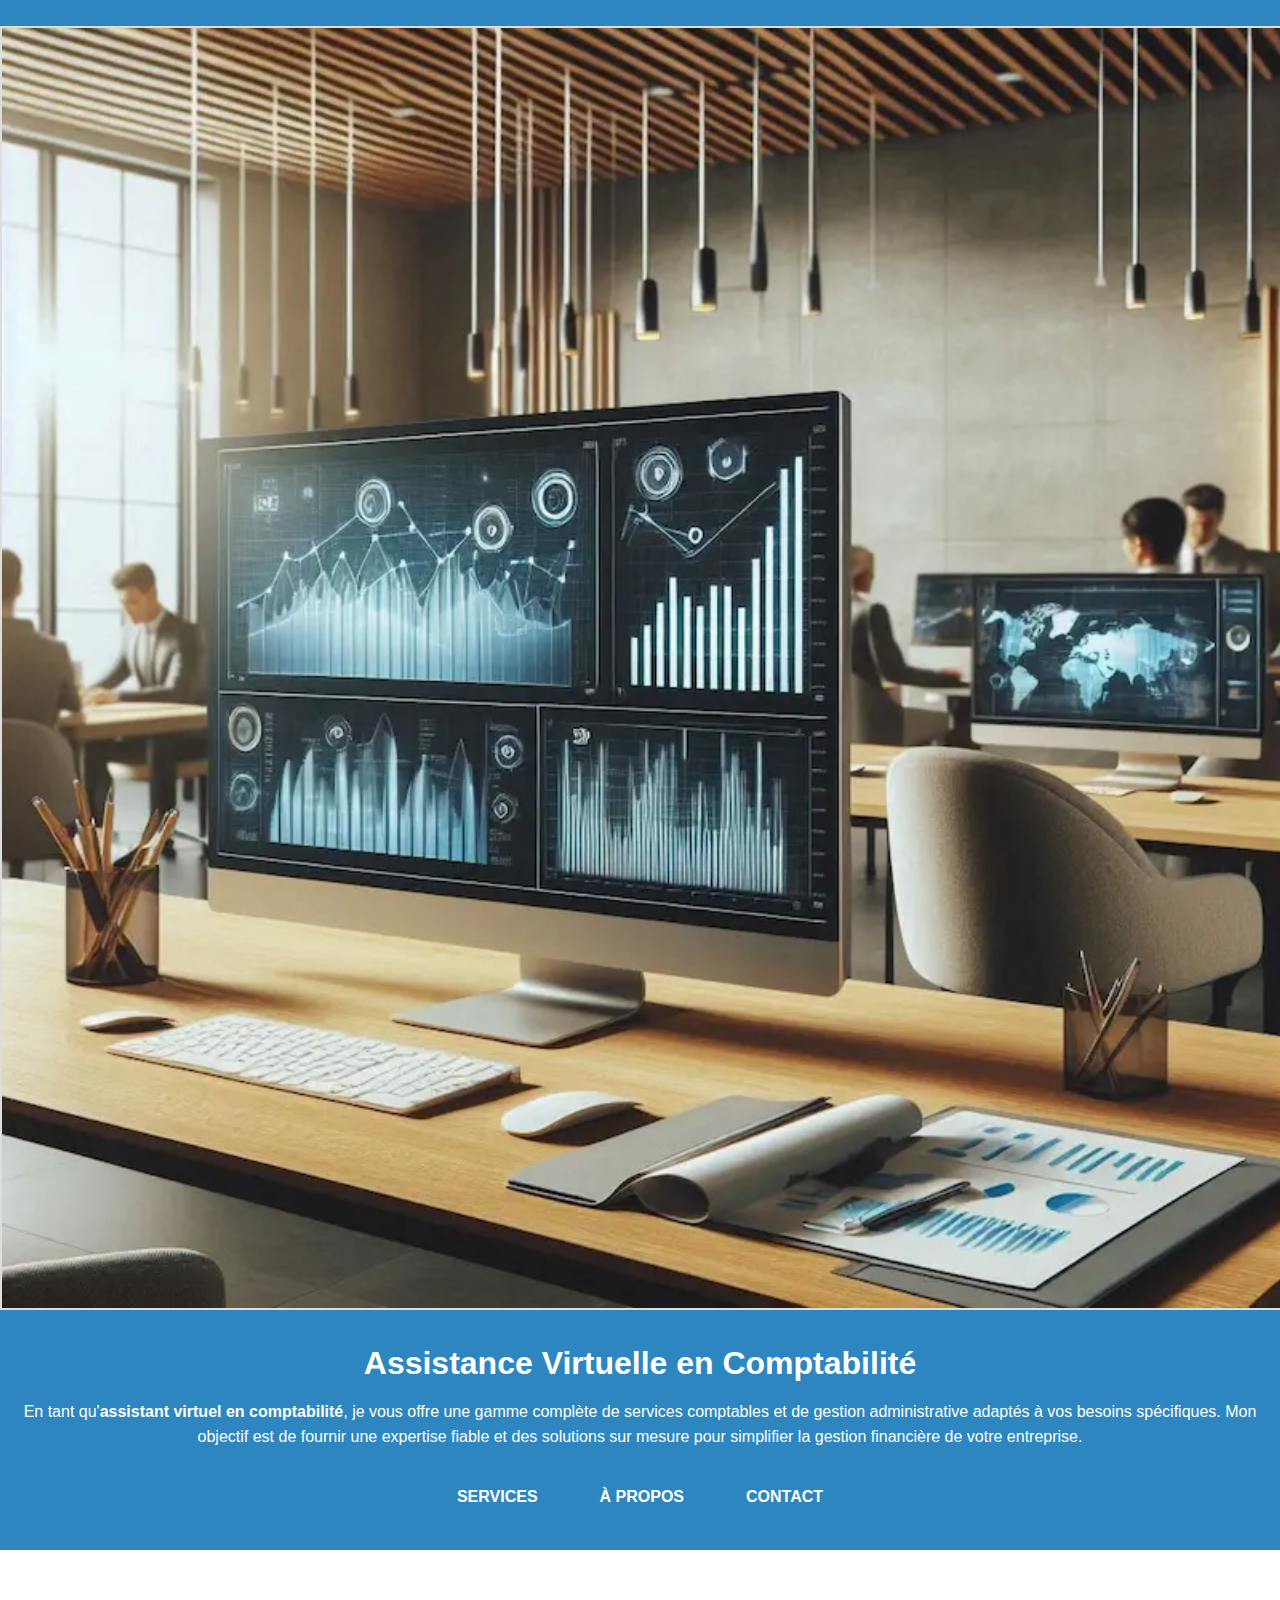
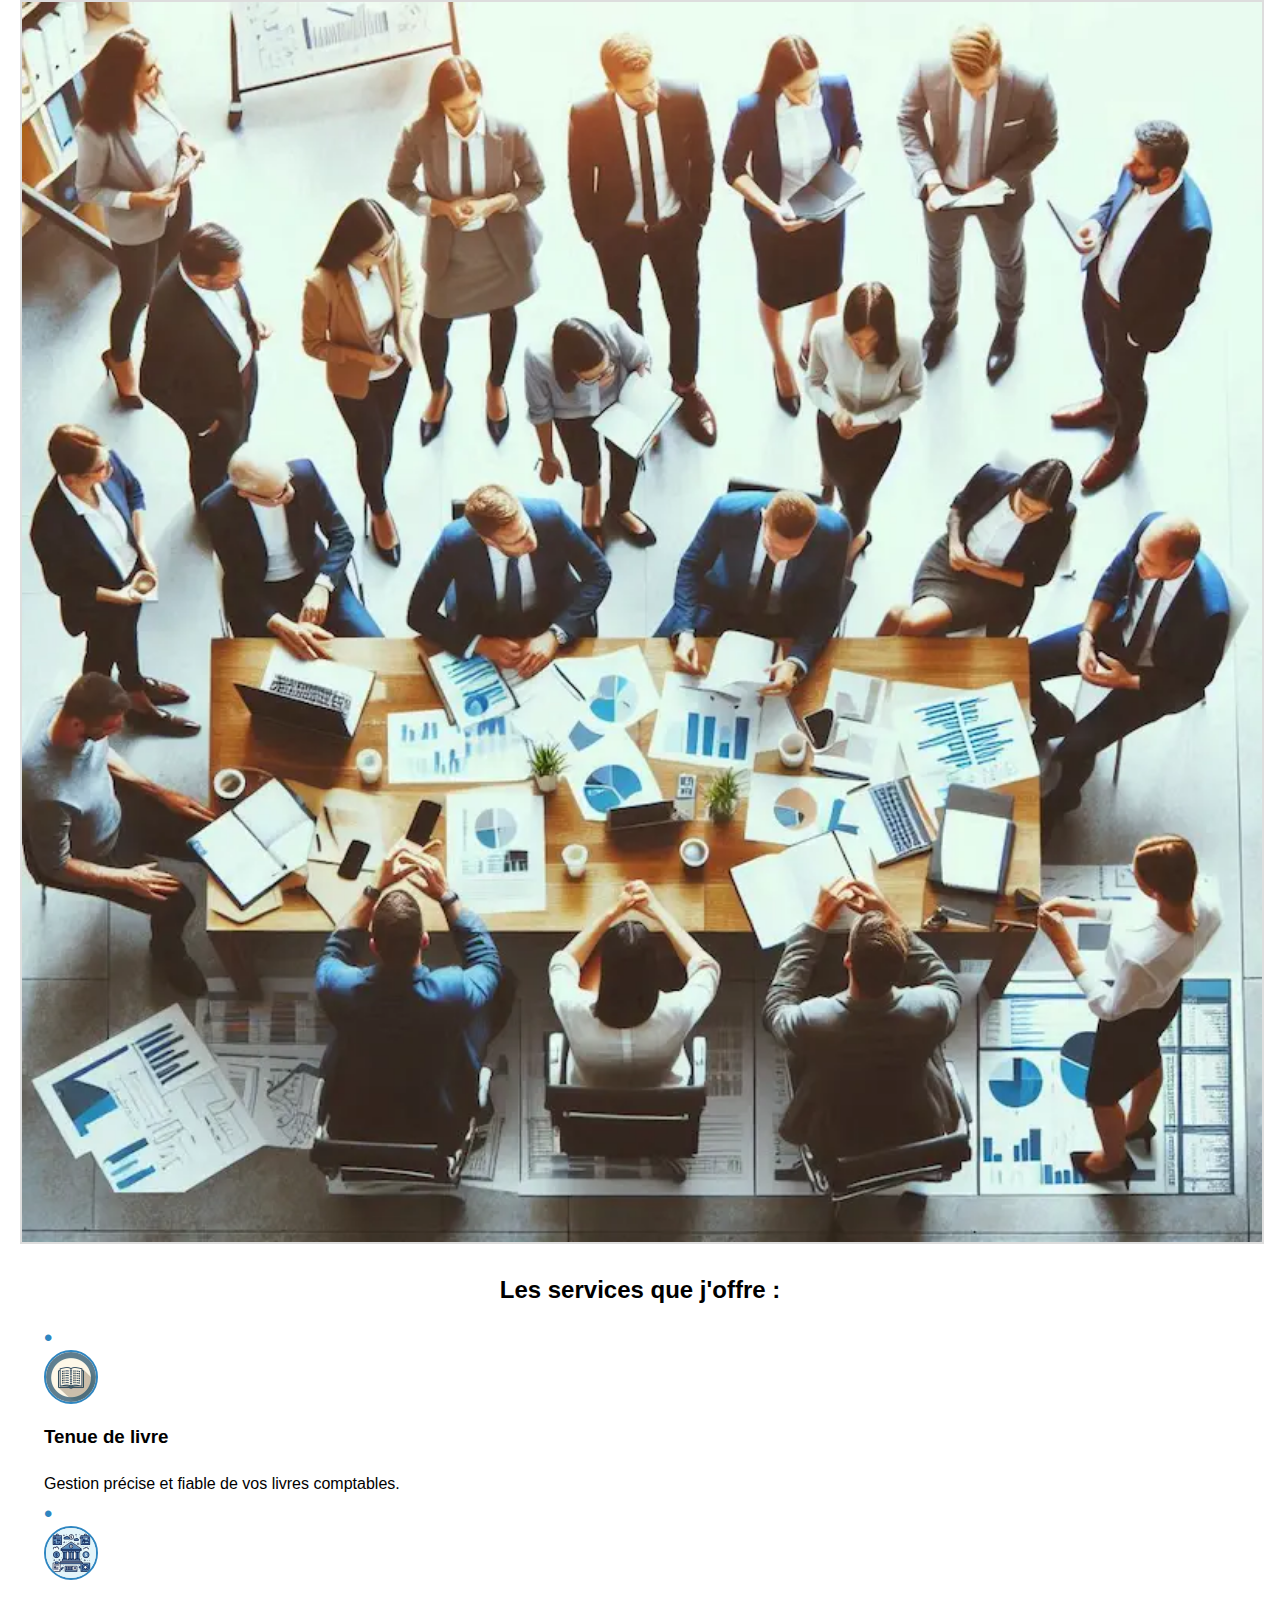
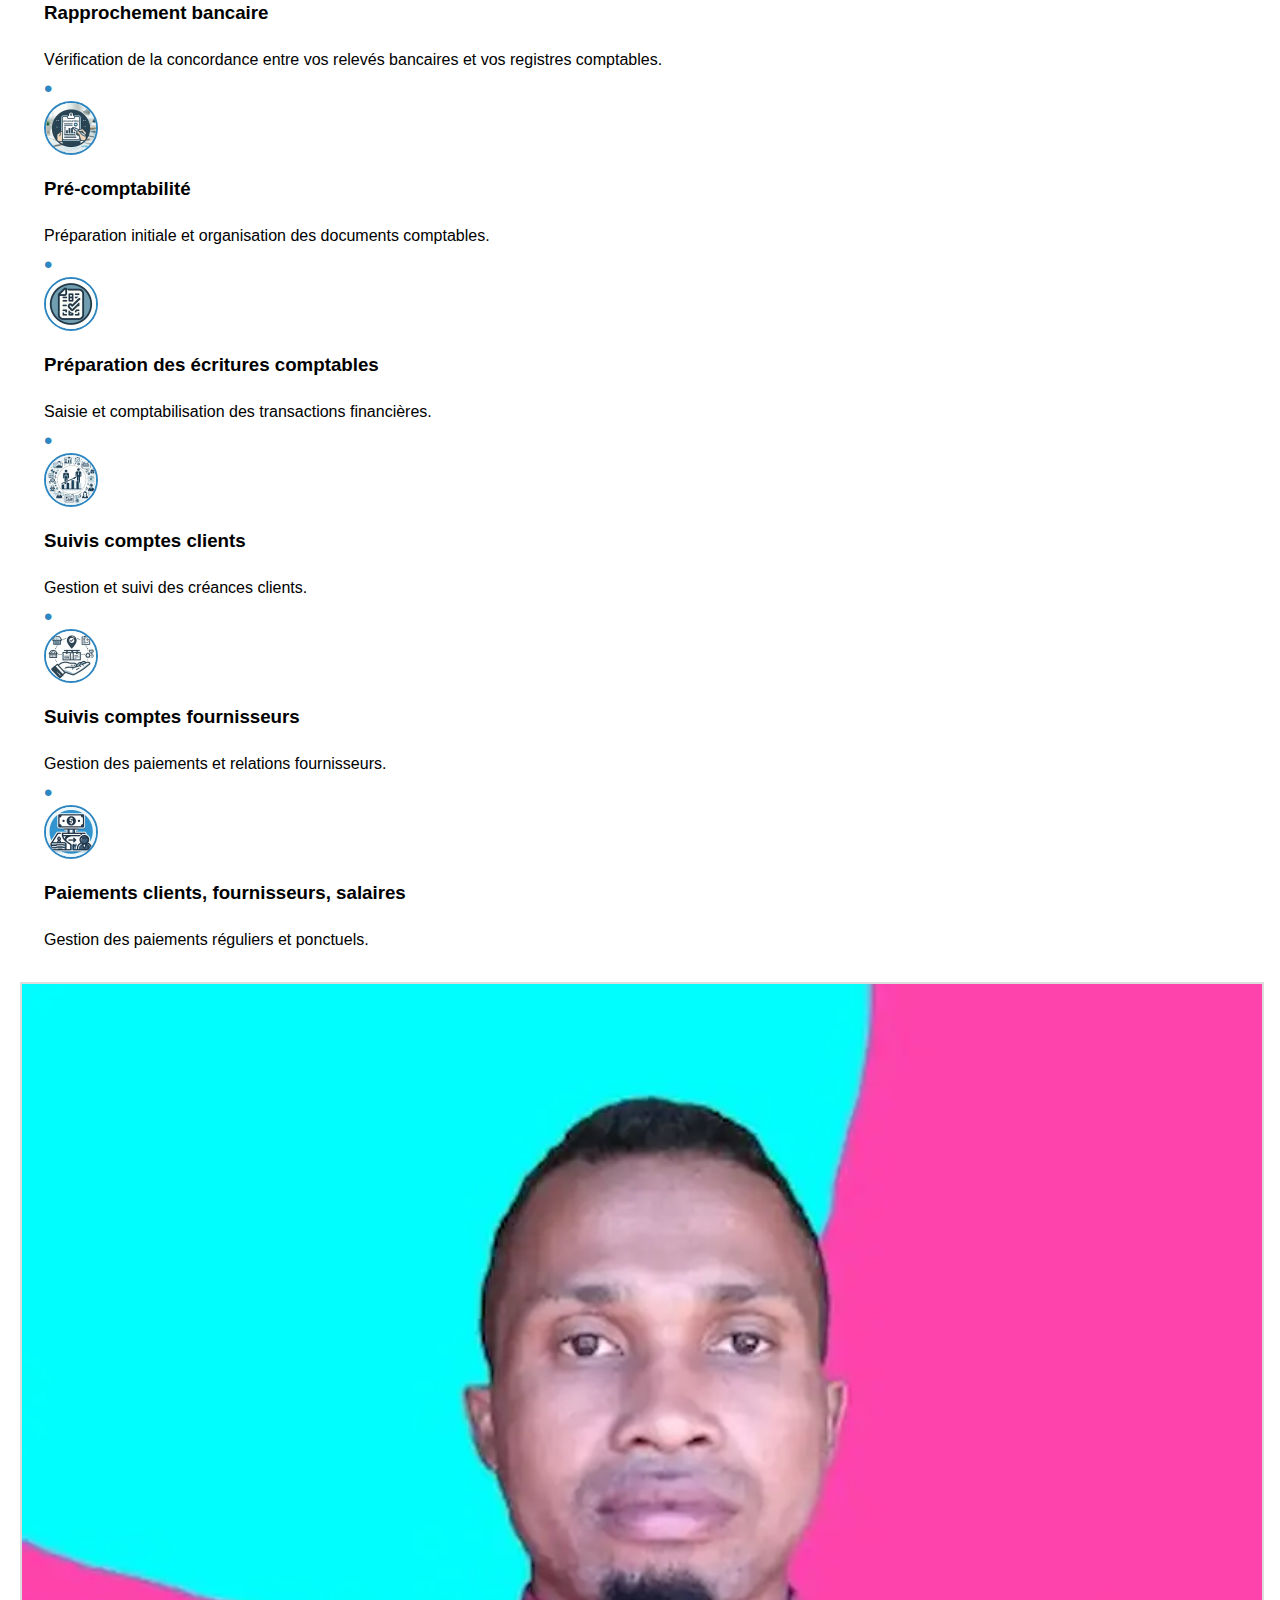
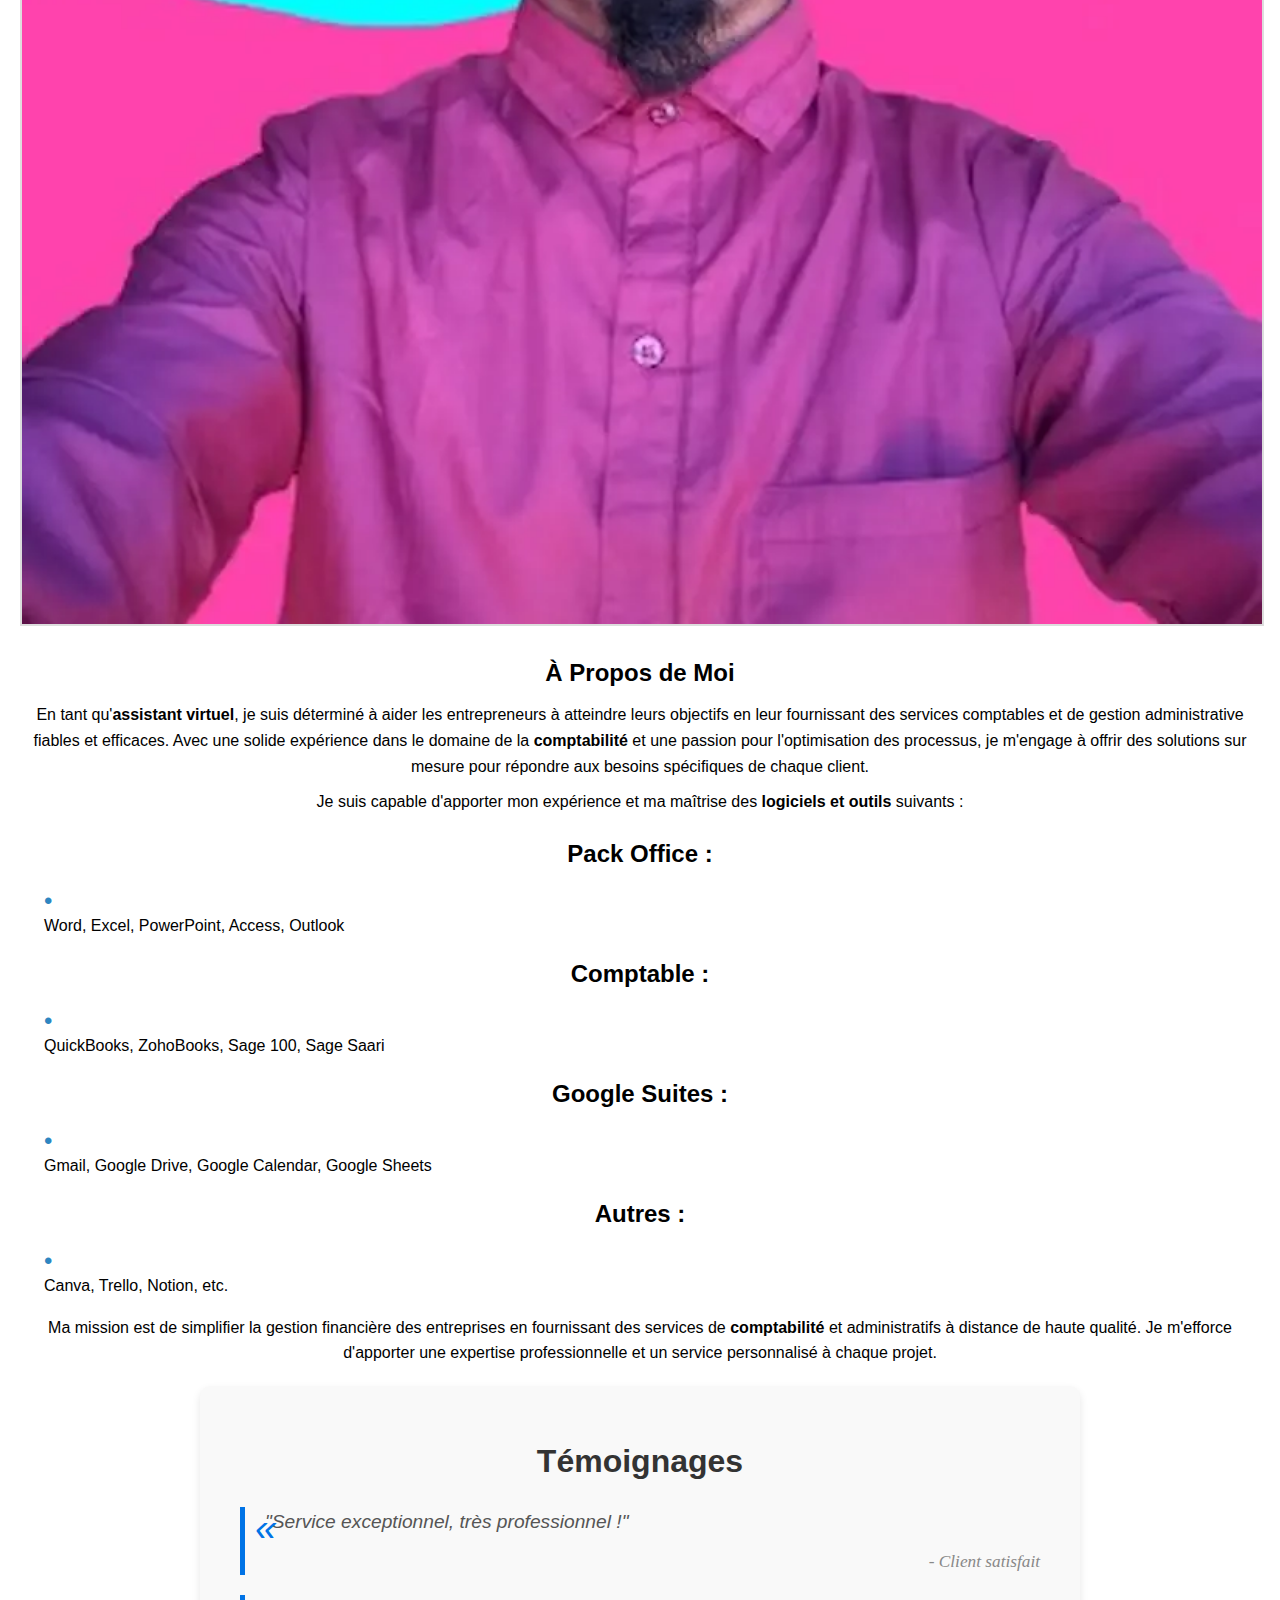
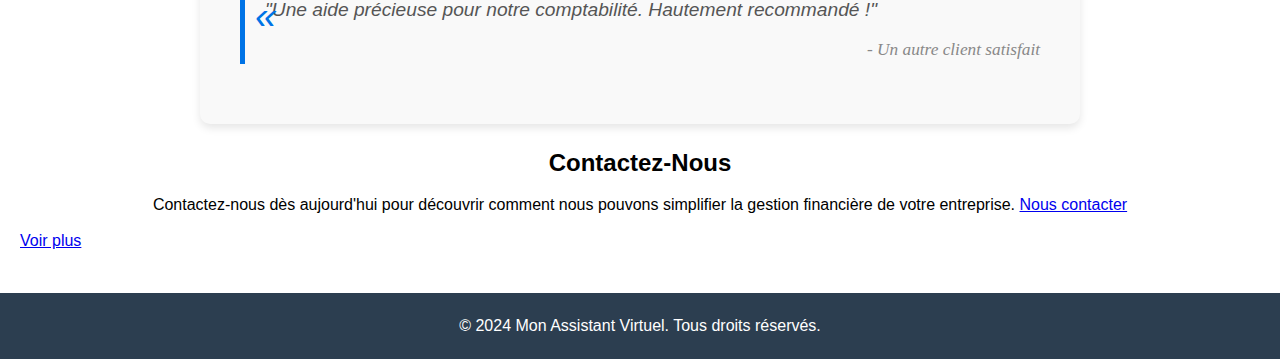
<file: index.html>
<!DOCTYPE html>
<html lang="fr">
<head>
    <meta charset="UTF-8">
    <meta name="viewport" content="width=device-width, initial-scale=1.0">
    <title>assistant virtuel compta - Tenue de livre & rapprochement bancaire</title>
    <link rel="stylesheet" href="css/styles.css">

    <!-- Meta Description pour SEO -->
    <meta name="description" content="Découvrez nos services d'Assistance virtuelle en comptabilité : Tenue de livre, rapprochement bancaire, écritures comptables.">

    <!-- Meta Keywords pour SEO -->
    <meta name="keywords" content="Assistance virtuelle, Tenue de livre, Assistante virtuelle, assistant virtuel, rapprochement bancaire, écritures comptables, comptabilisation, paiements, expert comptable">

    <!-- URL canonique -->
   <link rel="canonical" href="https://rjeantsioriniaina.github.io/virtuelcomptable/" />
   <!-- Directive d'indexation -->
    <meta name="robots" content="index, follow">
    
    <!-- Meta pour Réseaux Sociaux - Open Graph -->
    <meta property="og:title" content="Assistance Virtuel en Comptabilité - Tenue de livre, rapprochement bancaire">
    <meta property="og:description" content="Découvrez les services de gestion comptable offerts par votre assistant virtuel : tenue de livre, préparation et comptabilisation des écritures comptables, paiements, rapprochement bancaire. Expertise et fiabilité pour votre entreprise.">
    <meta property="og:type" content="website">
    <meta property="og:url" content="https://rjeantsioriniaina.github.io/virtuelcomptable/">
    <meta property="og:image" content="https://rjeantsioriniaina.github.io/virtuelcomptable/images/banner.webp">

    <!-- Meta pour Twitter Cards -->
    <meta name="twitter:card" content="summary_large_image">
    <meta name="twitter:title" content="Assistant Virtuel en Comptabilité - Tenue de Livre, Rapprochement Bancaire">
    <meta name="twitter:description" content="Découvrez les services de gestion comptable offerts par votre assistant virtuel : tenue de livre, préparation et comptabilisation des écritures comptables, suivis des comptes clients et fournisseurs, paiements, rapprochement bancaire et pré-comptabilité. Expertise et fiabilité pour votre entreprise.">
    <meta name="twitter:image" content="https://rjeantsioriniaina.github.io/virtuelcomptable/images/banner.webp">
    <meta name="twitter:site" content="https://rjeantsioriniaina.github.io/virtuelcomptable/">
</head>
<body>
    <header>
       <img src="images/banner.webp" alt="Bureau de comptabilité moderne avec des graphiques financiers" class="responsive-img" width="800" height="600" itemprop="image"> 
       <h1>Assistance Virtuelle en Comptabilité</h1>
        <p>En tant qu'<strong>assistant virtuel en comptabilité</strong>, je vous offre une gamme complète de services comptables et de gestion administrative adaptés à vos besoins spécifiques. Mon objectif est de fournir une expertise fiable et des solutions sur mesure pour simplifier la gestion financière de votre entreprise.</p>
    
        <nav>
            <a href="services.html">SERVICES</a>
            <a href="about.html">À PROPOS</a>
            <a href="contact.html">CONTACT</a>
        </nav>
    </header>
    <main>
        <section>
            <img src="images/teamwork.webp" alt="Travail en équipe dans un bureau comptable" class="responsive-img" width="800" height="600" itemprop="image">
            <h2>Les services que j'offre :</h2>
            <ul>
                <li><img src="images/bookkeeping-icon.webp" alt="Icône Tenue de livre"> <h3>Tenue de livre</h3> Gestion précise et fiable de vos livres comptables.</li>
                <li><img src="images/bank-reconciliation-icon.webp" alt="Icône Rapprochement bancaire"> <h3>Rapprochement bancaire</h3> Vérification de la concordance entre vos relevés bancaires et vos registres comptables.</li>
                <li><img src="images/pre-accounting-icon.webp" alt="Icône Pré-comptabilité"> <h3>Pré-comptabilité</h3> Préparation initiale et organisation des documents comptables.</li>
                <li><img src="images/accounting-icon.webp" alt="Icône Préparation des écritures comptables"> <h3>Préparation des écritures comptables</h3> Saisie et comptabilisation des transactions financières.</li>
                <li><img src="images/client-management-icon.webp" alt="Icône Suivis comptes clients"> <h3>Suivis comptes clients</h3> Gestion et suivi des créances clients.</li>
                <li><img src="images/supplier-management-icon.webp" alt="Icône Suivis comptes fournisseurs"> <h3>Suivis comptes fournisseurs</h3> Gestion des paiements et relations fournisseurs.</li>
                <li><img src="images/payment-icon.webp" alt="Icône Paiements clients, fournisseurs, salaires"> <h3>Paiements clients, fournisseurs, salaires</h3> Gestion des paiements réguliers et ponctuels.</li>
            </ul>
        </section>
        <section>
            <img src="images/profil.webp" alt="Photo de profil d'un assistant virtuel en comptabilité" class="responsive-img" width="800" height="600" itemprop="image">
            <h2>À Propos de Moi</h2>
            <p>En tant qu'<strong>assistant virtuel</strong>, je suis déterminé à aider les entrepreneurs à atteindre leurs objectifs en leur fournissant des services comptables et de gestion administrative fiables et efficaces. Avec une solide expérience dans le domaine de la <strong>comptabilité</strong> et une passion pour l'optimisation des processus, je m'engage à offrir des solutions sur mesure pour répondre aux besoins spécifiques de chaque client.</p>
            <p>Je suis capable d'apporter mon expérience et ma maîtrise des <strong>logiciels et outils</strong> suivants :</p>
        </section>
        <section>
            <div>
                <h2>Pack Office :</h2>
                <ul>
                    <li>Word, Excel, PowerPoint, Access, Outlook</li>
                </ul>
            </div>
            <div>        
                <h2>Comptable :</h2>
                <ul>
                    <li>QuickBooks, ZohoBooks, Sage 100, Sage Saari</li>
                </ul>
            </div>
            <div>
                <h2>Google Suites :</h2>
                <ul>
                    <li>Gmail, Google Drive, Google Calendar, Google Sheets</li>
                </ul>
            </div>
            <div>
                <h2>Autres :</h2> 
                <ul>
                    <li>Canva, Trello, Notion, etc.</li>
                </ul>
            </div>
            <p>Ma mission est de simplifier la gestion financière des entreprises en fournissant des services de <strong>comptabilité</strong> et administratifs à distance de haute qualité. Je m'efforce d'apporter une expertise professionnelle et un service personnalisé à chaque projet.</p>
        </section>
        <section class="temoignages">
    <h2>Témoignages</h2>
    <blockquote>
        "Service exceptionnel, très professionnel !"
        <cite>- Client satisfait</cite>
    </blockquote>
    <blockquote>
        "Une aide précieuse pour notre comptabilité. Hautement recommandé !"
        <cite>- Un autre client satisfait</cite>
    </blockquote>
</section>

        <section>
            <h2>Contactez-Nous</h2>
            <p>Contactez-nous dès aujourd'hui pour découvrir comment nous pouvons simplifier la gestion financière de votre entreprise. <a href="contact.html">Nous contacter</a></p>
            <a href="https://rjeantsioriniaina.github.io/virtuelcomptable/sitemap.xml" class="button">Voir plus</a>
        </section>
    </main>
    <footer>
        <p>&copy; 2024 Mon Assistant Virtuel. Tous droits réservés.</p>
        
    </footer>
</body>
</html>
</file>
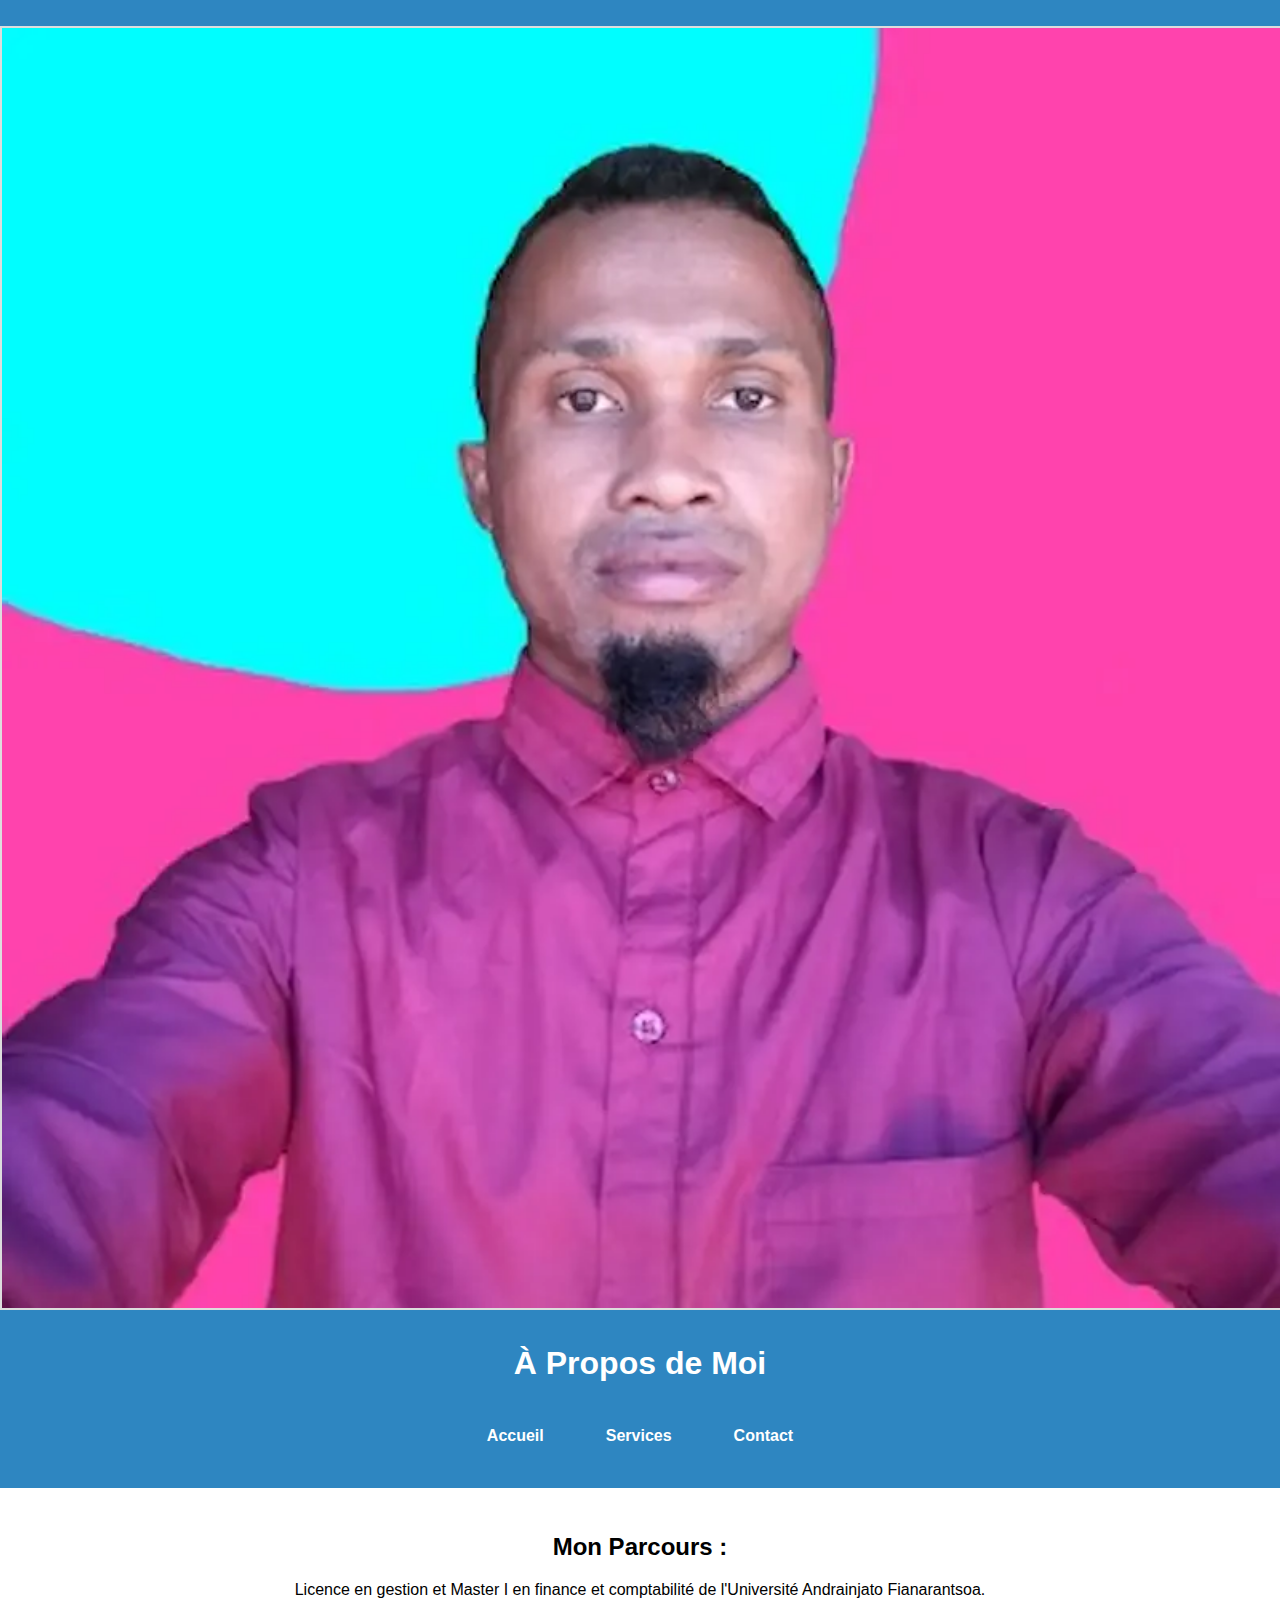
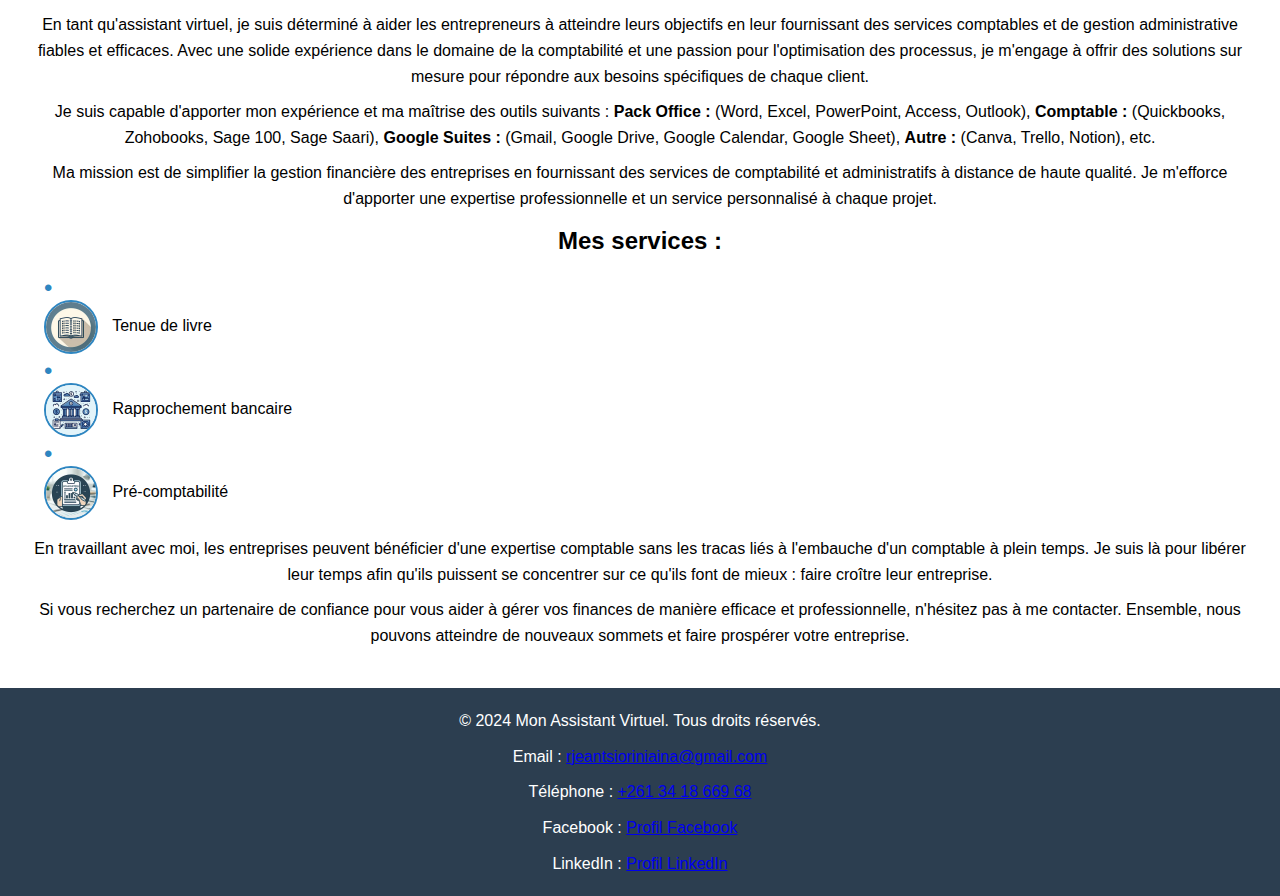
<file: about.html>
<!DOCTYPE html>
<html lang="fr">
<head>
    <meta charset="UTF-8">
    <meta name="viewport" content="width=device-width, initial-scale=1.0">
    <title>À Propos</title>
    <link rel="stylesheet" href="css/styles.css">

    <!-- Meta Description pour SEO -->
    <meta name="description" content="En savoir plus sur votre assistant virtuel en comptabilité. Découvrez mon parcours, mes compétences et comment je peux aider votre entreprise à atteindre ses objectifs financiers.">

    <!-- Meta Keywords pour SEO -->
    <meta name="keywords" content="assistant virtuel comptabilité, parcours professionnel, gestion administratif, expert comptable, outils comptables, services de comptabilité">

    <!-- URL canonique -->
    <link rel="canonical" href="https://rjeantsioriniaina.github.io/virtuelcomptable/about.html" />

       <!-- Directive d'indexation -->
    <meta name="robots" content="index, follow">
    
    <!-- Meta pour Réseaux Sociaux - Open Graph -->
    <meta property="og:title" content="À Propos de Votre Assistant Virtuel">
    <meta property="og:description" content="En savoir plus sur votre assistant virtuel en comptabilité. Découvrez mon parcours, mes compétences et comment je peux aider votre entreprise à atteindre ses objectifs financiers.">
    <meta property="og:type" content="website">
    <meta property="og:url" content="https://rjeantsioriniaina.github.io/virtuelcomptable/about.html">
    <meta property="og:image" content="https://rjeantsioriniaina.github.io/virtuelcomptable/images/profil.webp">

    <!-- Meta pour Twitter Cards -->
    <meta name="twitter:card" content="summary_large_image">
    <meta name="twitter:title" content="À Propos de Votre Assistant Virtuel">
    <meta name="twitter:description" content="En savoir plus sur votre assistant virtuel en comptabilité. Découvrez mon parcours, mes compétences et comment je peux aider votre entreprise à atteindre ses objectifs financiers.">
    <meta name="twitter:image" content="https://rjeantsioriniaina.github.io/virtuelcomptable/images/profil.webp">
    <meta name="twitter:site" content="https://rjeantsioriniaina.github.io/virtuelcomptable/about.html">

</head>
<body>
    <header>
        <img src="images/profil.webp" alt="photo de profile" class="responsive-img" width="800" height="600" itemprop="image">
        <h1>À Propos de Moi</h1>
        <nav>
            <a href="index.html">Accueil</a>
            <a href="services.html">Services</a>
            <a href="contact.html">Contact</a>
        </nav>
    </header>
    <main>
        <section>
            <h2>Mon Parcours :</h2>
            <p>Licence en gestion et Master I en finance et comptabilité de l'Université Andrainjato Fianarantsoa.</p>
            <p>En tant qu'assistant virtuel, je suis déterminé à aider les entrepreneurs à atteindre leurs objectifs en leur fournissant des services comptables et de gestion administrative fiables et efficaces. Avec une solide expérience dans le domaine de la comptabilité et une passion pour l'optimisation des processus, je m'engage à offrir des solutions sur mesure pour répondre aux besoins spécifiques de chaque client.</p>
            <p>Je suis capable d'apporter mon expérience et ma maîtrise des outils suivants : <strong>Pack Office :</strong> (Word, Excel, PowerPoint, Access, Outlook), <strong>Comptable :</strong> (Quickbooks, Zohobooks, Sage 100, Sage Saari), <strong>Google Suites :</strong> (Gmail, Google Drive, Google Calendar, Google Sheet), <strong>Autre :</strong> (Canva, Trello, Notion), etc.</p>
            <p>Ma mission est de simplifier la gestion financière des entreprises en fournissant des services de comptabilité et administratifs à distance de haute qualité. Je m'efforce d'apporter une expertise professionnelle et un service personnalisé à chaque projet.</p>
            <h2>Mes services :</h2>
            <ul>
                <li><img src="images/bookkeeping-icon.webp" alt="Icône Tenue de livre"> Tenue de livre</li>
                <li><img src="images/bank-reconciliation-icon.webp" alt="Icône Rapprochement bancaire"> Rapprochement bancaire</li> 
                <li><img src="images/pre-accounting-icon.webp" alt="Icône Pré-comptabilité"> Pré-comptabilité</li>
            </ul>
            <p>En travaillant avec moi, les entreprises peuvent bénéficier d'une expertise comptable sans les tracas liés à l'embauche d'un comptable à plein temps. Je suis là pour libérer leur temps afin qu'ils puissent se concentrer sur ce qu'ils font de mieux : faire croître leur entreprise.</p>
            <p>Si vous recherchez un partenaire de confiance pour vous aider à gérer vos finances de manière efficace et professionnelle, n'hésitez pas à me contacter. Ensemble, nous pouvons atteindre de nouveaux sommets et faire prospérer votre entreprise.</p>
        </section>
    </main>
    <footer>
    <p>&copy; 2024 Mon Assistant Virtuel. Tous droits réservés.</p>
    <p>Email : <a href="mailto:rjeantsioriniaina@gmail.com">rjeantsioriniaina@gmail.com</a></p>
    <p>Téléphone : <a href="tel:+261 34 18 669 68">+261 34 18 669 68</a></p>
    <p>Facebook : <a href="https://www.facebook.com/@hajatina.randrianantenaina/" target="_blank">Profil Facebook</a></p>
    <p>LinkedIn : <a href="https://www.linkedin.com/in/jean-tsioriniaina-984998340" target="_blank">Profil LinkedIn</a></p>
</footer>

</body>
</html>
</file>
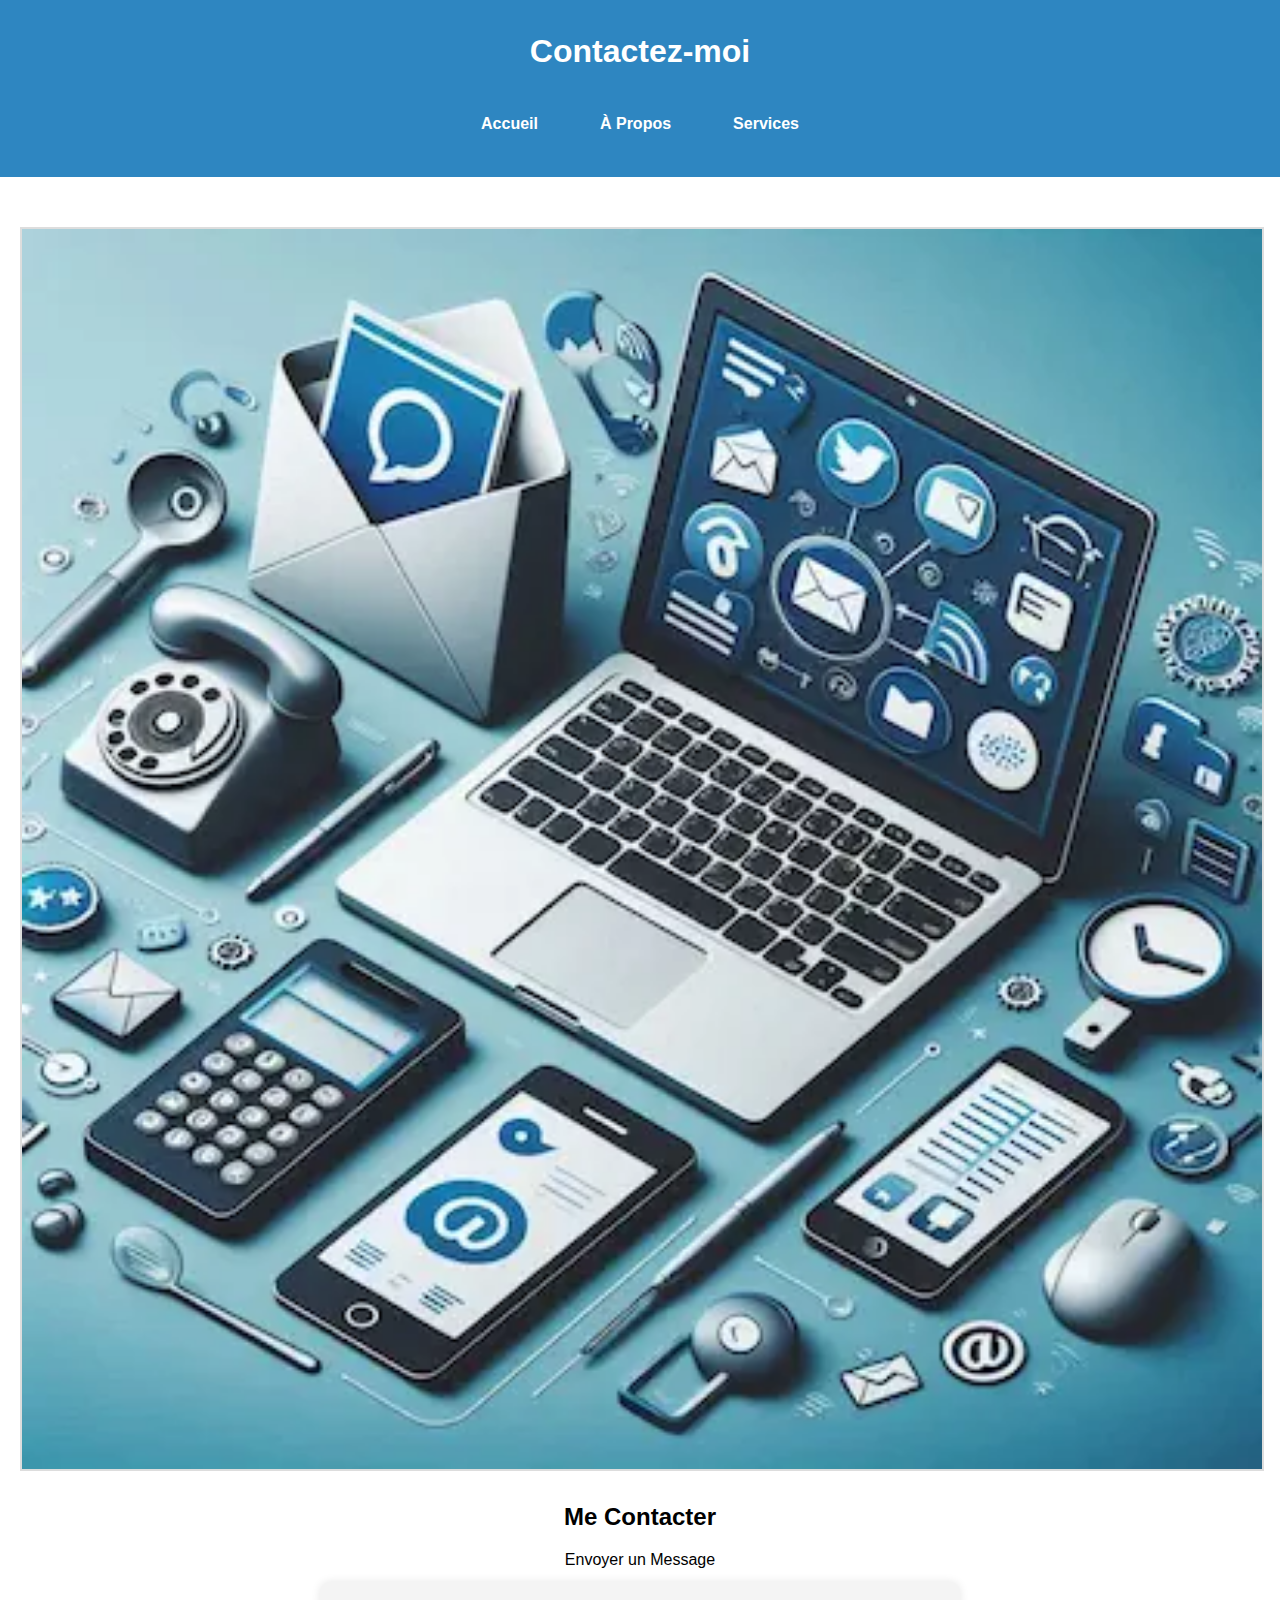
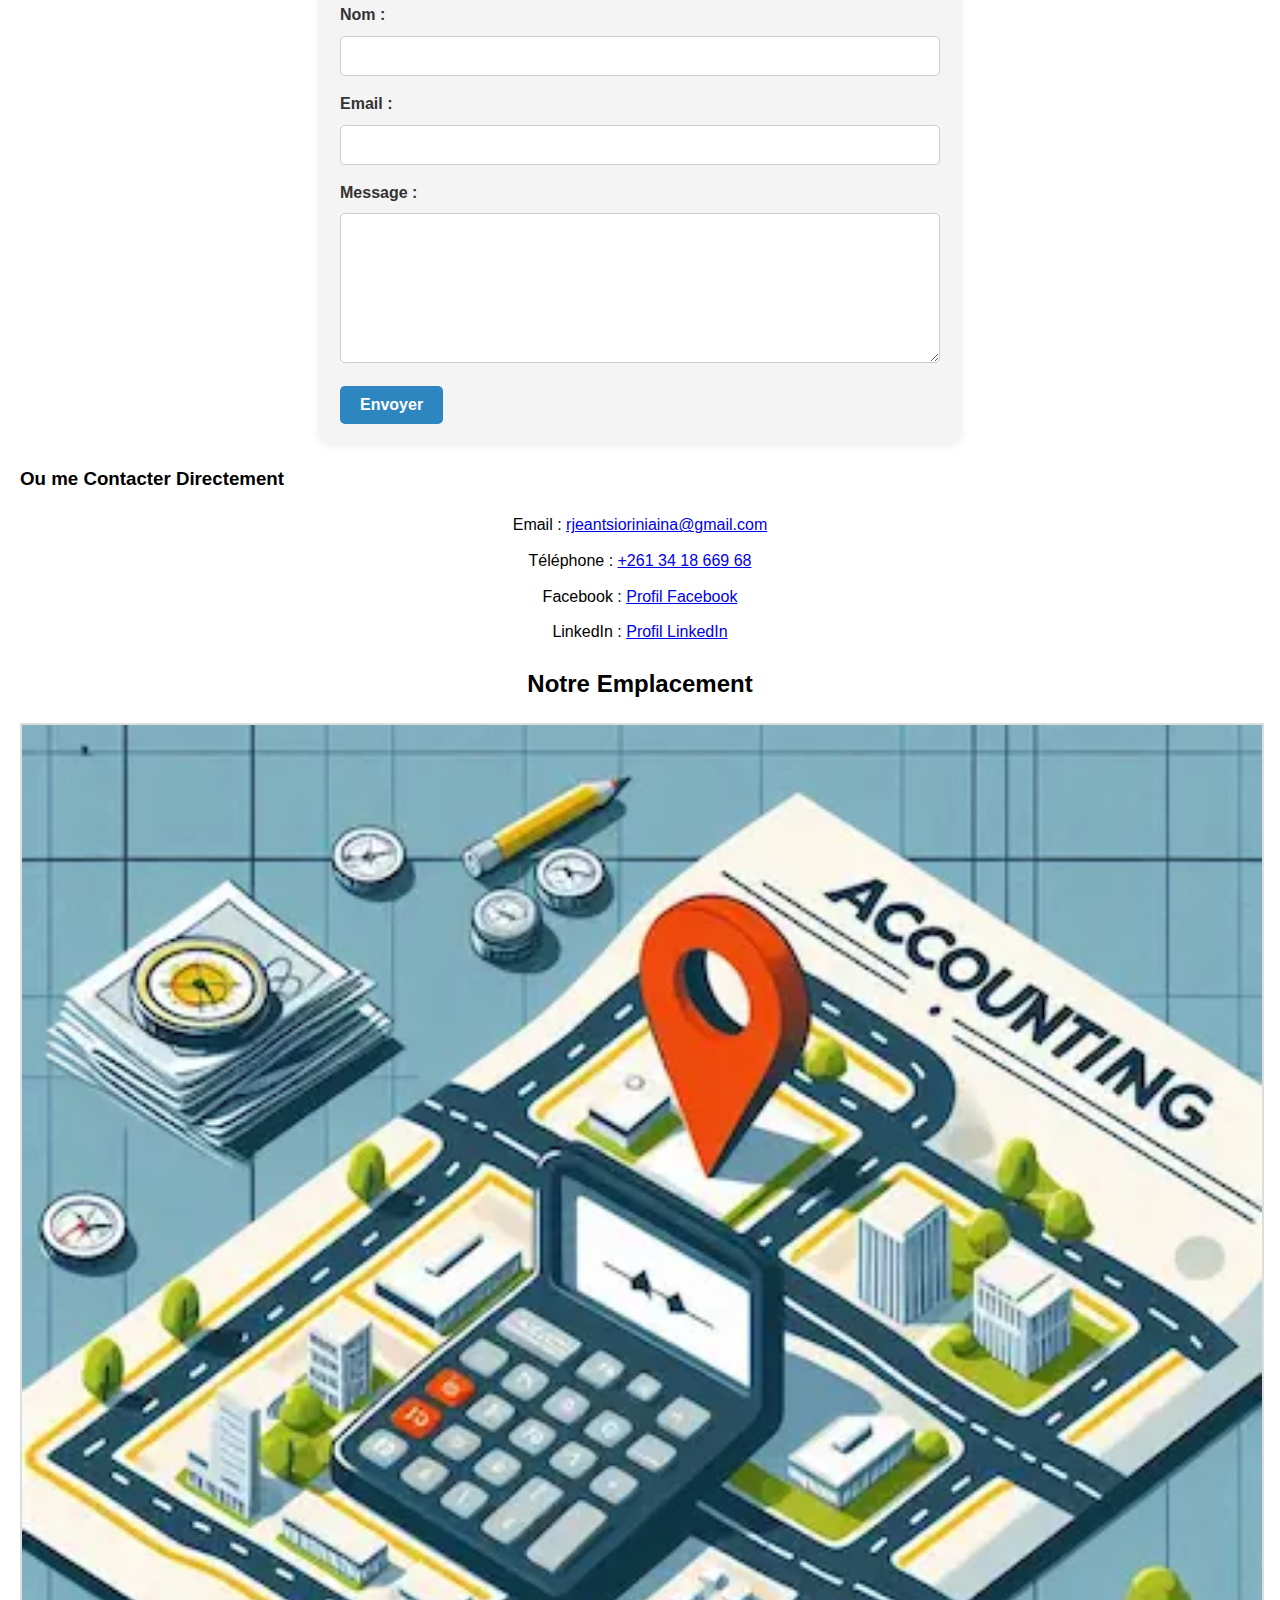
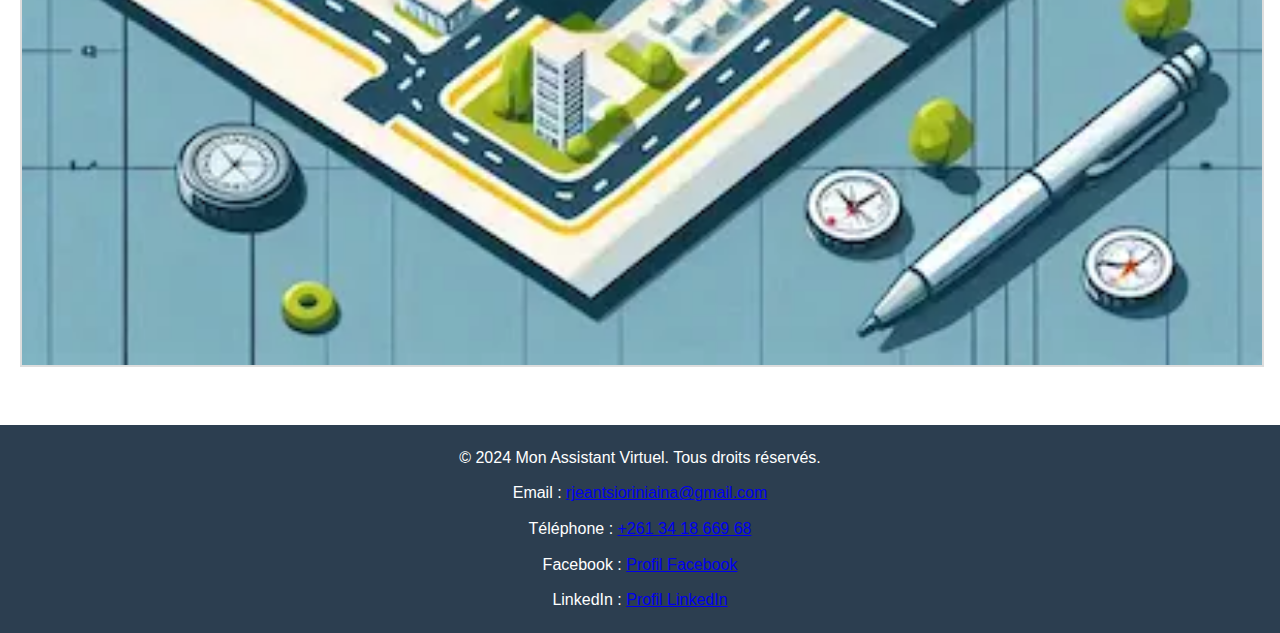
<file: contact.html>
<!DOCTYPE html>
<html lang="fr">
<head>
    <meta charset="UTF-8">
    <meta name="viewport" content="width=device-width, initial-scale=1.0">
    <title>Contact</title>
    <link rel="stylesheet" href="css/styles.css">
</head>
<body>
    <header>
        <h1>Contactez-moi</h1>
        <nav>
            <a href="index.html">Accueil</a>
            <a href="about.html">À Propos</a>
            <a href="services.html">Services</a>
        </nav>
    </header>
    <main>
        <section>
            <img src="images/communication.webp" alt="Moyens de communication" class="responsive-img" width="800" height="600" itemprop="image"> 
            <h2>Me Contacter</h2>
            <p>Envoyer un Message</p>
            <form action="https://formspree.io/f/mjkvojgb" method="POST">
                <!-- Champ Nom -->
                <label for="name">Nom :</label>
                <input type="text" id="name" name="name" required>
                
                <!-- Champ Email -->
                <label for="email">Email :</label>
                <input type="email" id="email" name="email" required>
                
                <!-- Champ Message -->
                <label for="message">Message :</label>
                <textarea id="message" name="message" required></textarea>
                
                <!-- Bouton Envoyer -->
                <button type="submit">Envoyer</button>
            </form>
    </section>

            <!-- Informations de Contact Directes -->
            <div>
                <h3>Ou me Contacter Directement</h3>
                <p>Email : <a href="mailto:rjeantsioriniaina@gmail.com">rjeantsioriniaina@gmail.com</a></p>
                <p>Téléphone : <a href="tel:+261 34 18 669 68">+261 34 18 669 68</a></p>
                <p>Facebook : <a href="https://www.facebook.com/@hajatina.randrianantenaina/" target="_blank">Profil Facebook</a></p>
                <p>LinkedIn : <a href="https://www.linkedin.com/in/jean-tsioriniaina-984998340" target="_blank">Profil LinkedIn</a></p>
            </div>
        </section>
         <section> 
            <h2>Notre Emplacement</h2> 
            <img src="images/map.webp" alt="Carte de notre emplacement" class="responsive-img" width="800" height="600" itemprop="image"> 
         </section>
    </main>
    <footer>
    <p>&copy; 2024 Mon Assistant Virtuel. Tous droits réservés.</p>
    <p>Email : <a href="mailto:rjeantsioriniaina@gmail.com">rjeantsioriniaina@gmail.com</a></p>
    <p>Téléphone : <a href="tel:+261 34 18 669 68">+261 34 18 669 68</a></p>
    <p>Facebook : <a href="https://www.facebook.com/@hajatina.randrianantenaina/" target="_blank">Profil Facebook</a></p>
    <p>LinkedIn : <a href="https://www.linkedin.com/in/jean-tsioriniaina-984998340" target="_blank">Profil LinkedIn</a></p>
    </footer>
</body>
</html>

    <!-- JavaScript pour le Formulaire -->
    <script>
        function handleFormSubmit(event) {
            event.preventDefault();
            var form = event.target;
            var formData = new FormData(form);

            fetch(form.action, {
                method: form.method,
                body: formData,
                headers: {
                    'Accept': 'application/json'
                }
            }).then(response => {
                if (response.ok) {
                    window.location.href = "https://rjeantsioriniaina.github.io/AV-Comptable/merci.html";
                } else {
                    alert('Il y a eu une erreur lors de l\'envoi de votre message.');
                }
            }).catch(error => {
                console.error('Erreur:', error);
                alert('Il y a eu une erreur lors de l\'envoi de votre message.');
            });
        }
    </script>
</body>
</html>
</file>
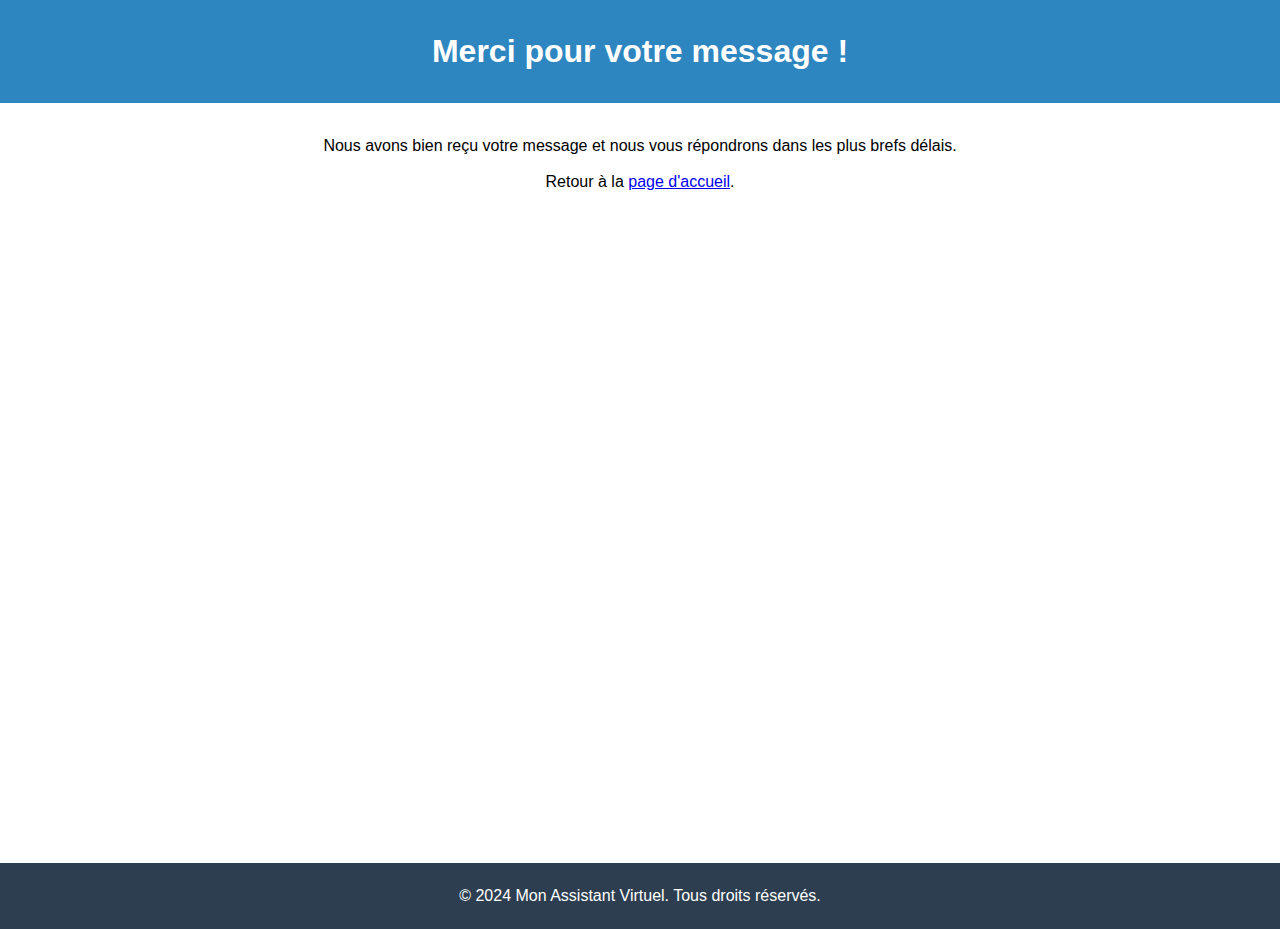
<file: merci.html>
<!DOCTYPE html>
<html lang="fr">
<head>
    <meta charset="UTF-8">
    <meta name="viewport" content="width=device-width, initial-scale=1.0">
    <title>Merci</title>
    <link rel="stylesheet" href="css/styles.css">
</head>
<body>
    <header>
        <h1>Merci pour votre message !</h1>
    </header>
    <main>
        <p>Nous avons bien reçu votre message et nous vous répondrons dans les plus brefs délais.</p>
        <p>Retour à la <a href="index.html">page d'accueil</a>.</p>
    </main>
    <footer>
        <p>&copy; 2024 Mon Assistant Virtuel. Tous droits réservés.</p>
    </footer>
</body>
</html>
</file>
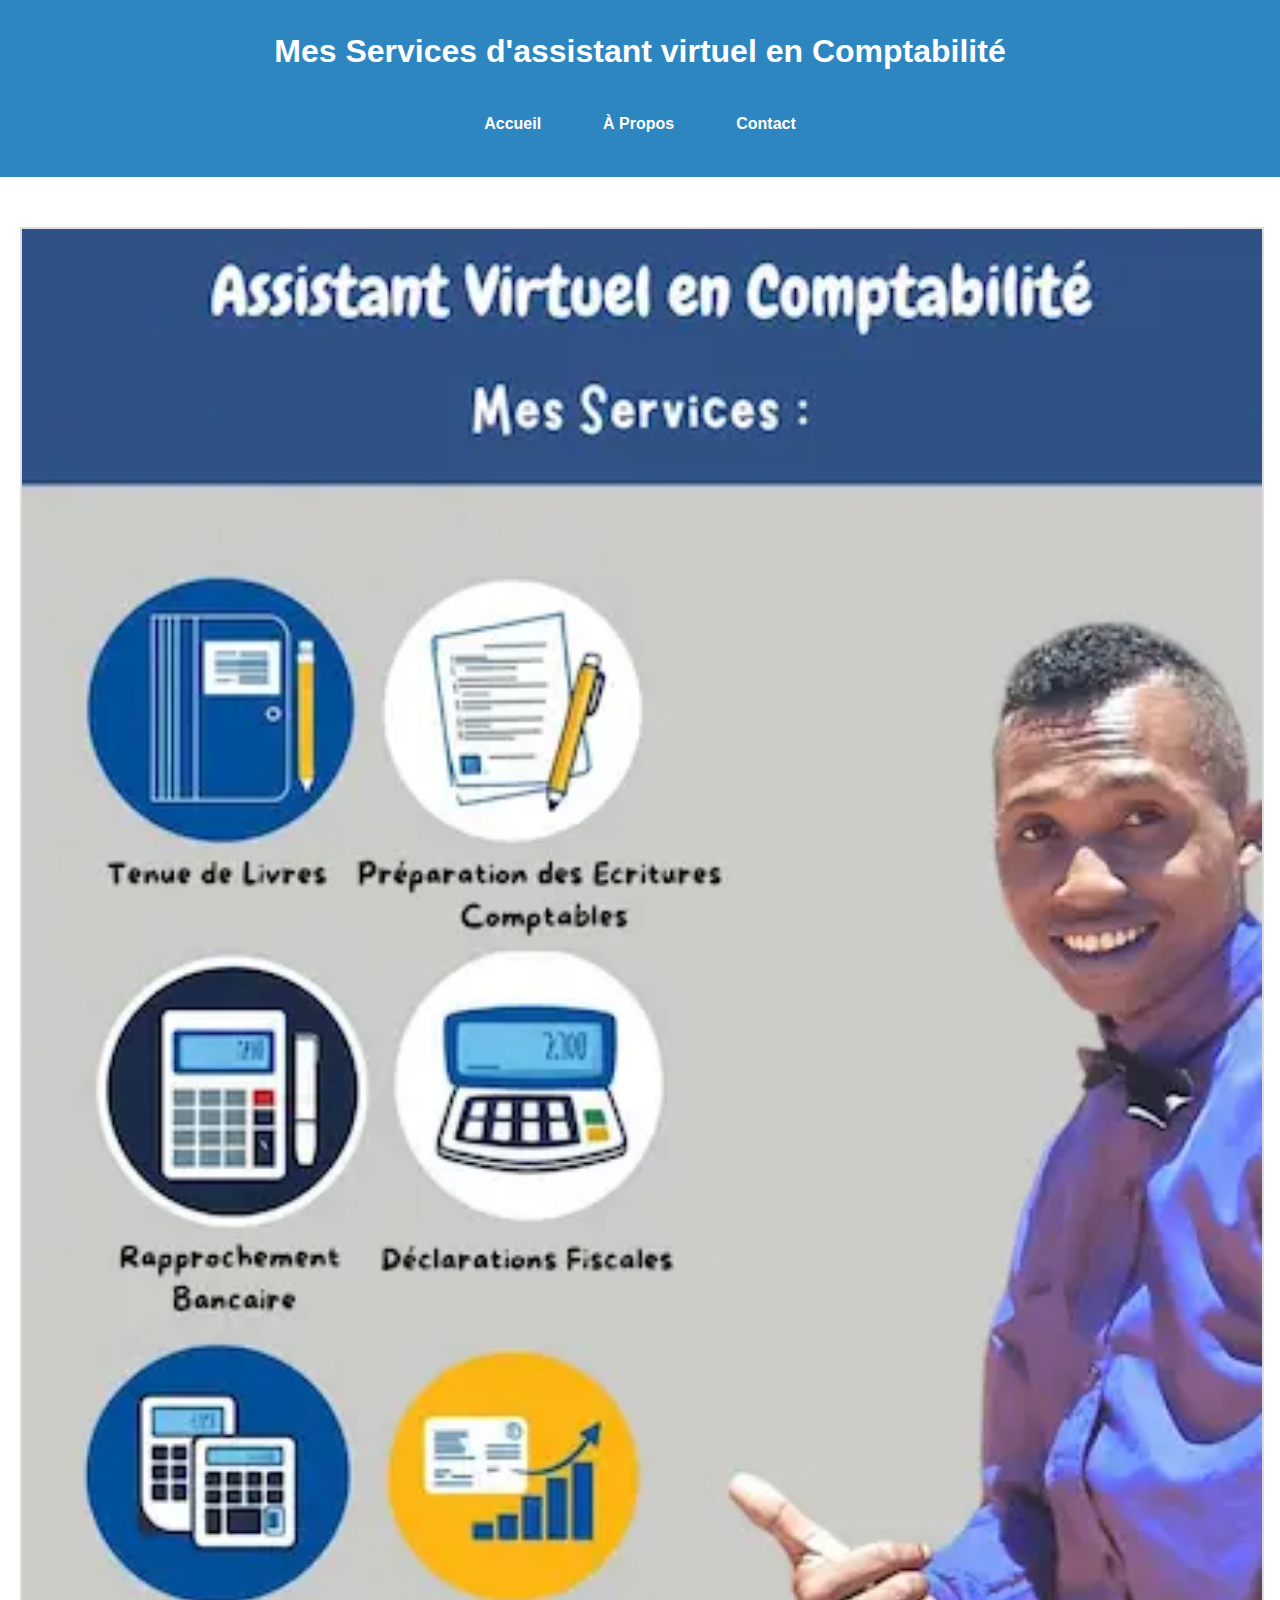
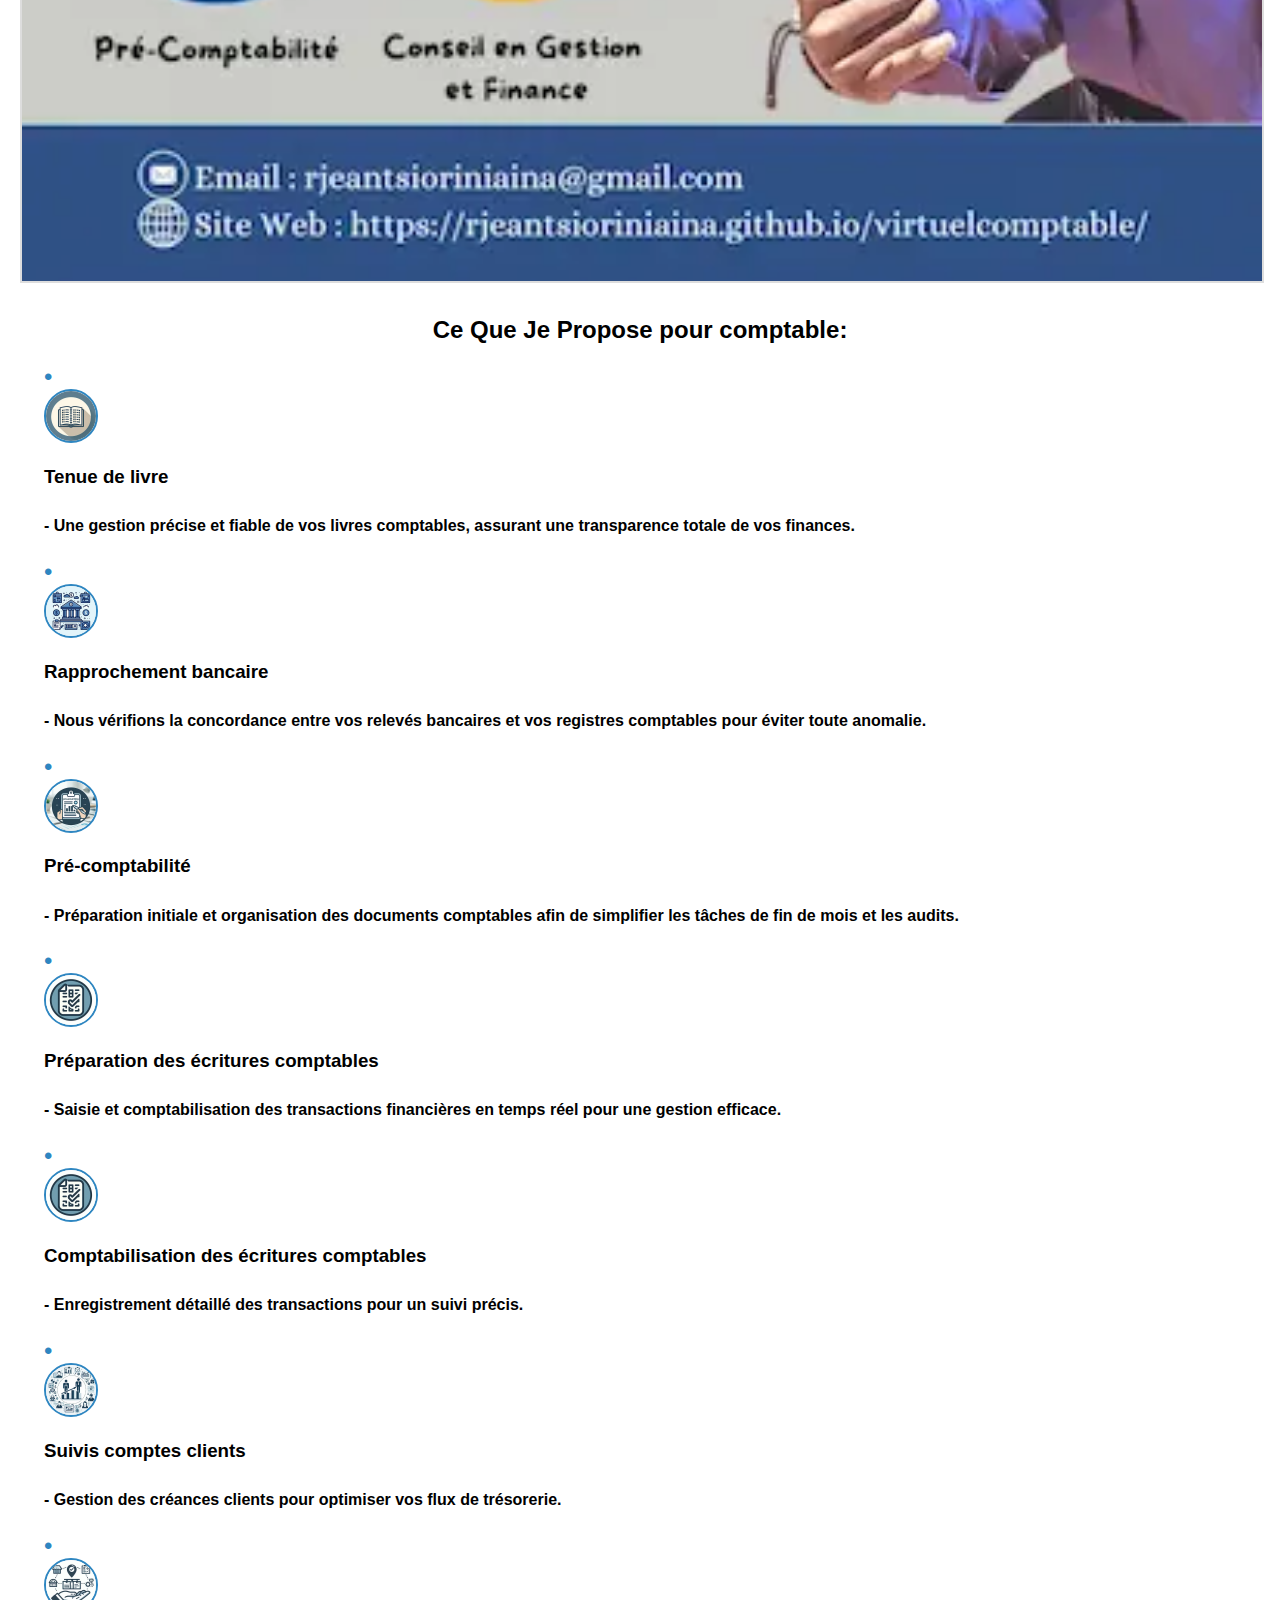
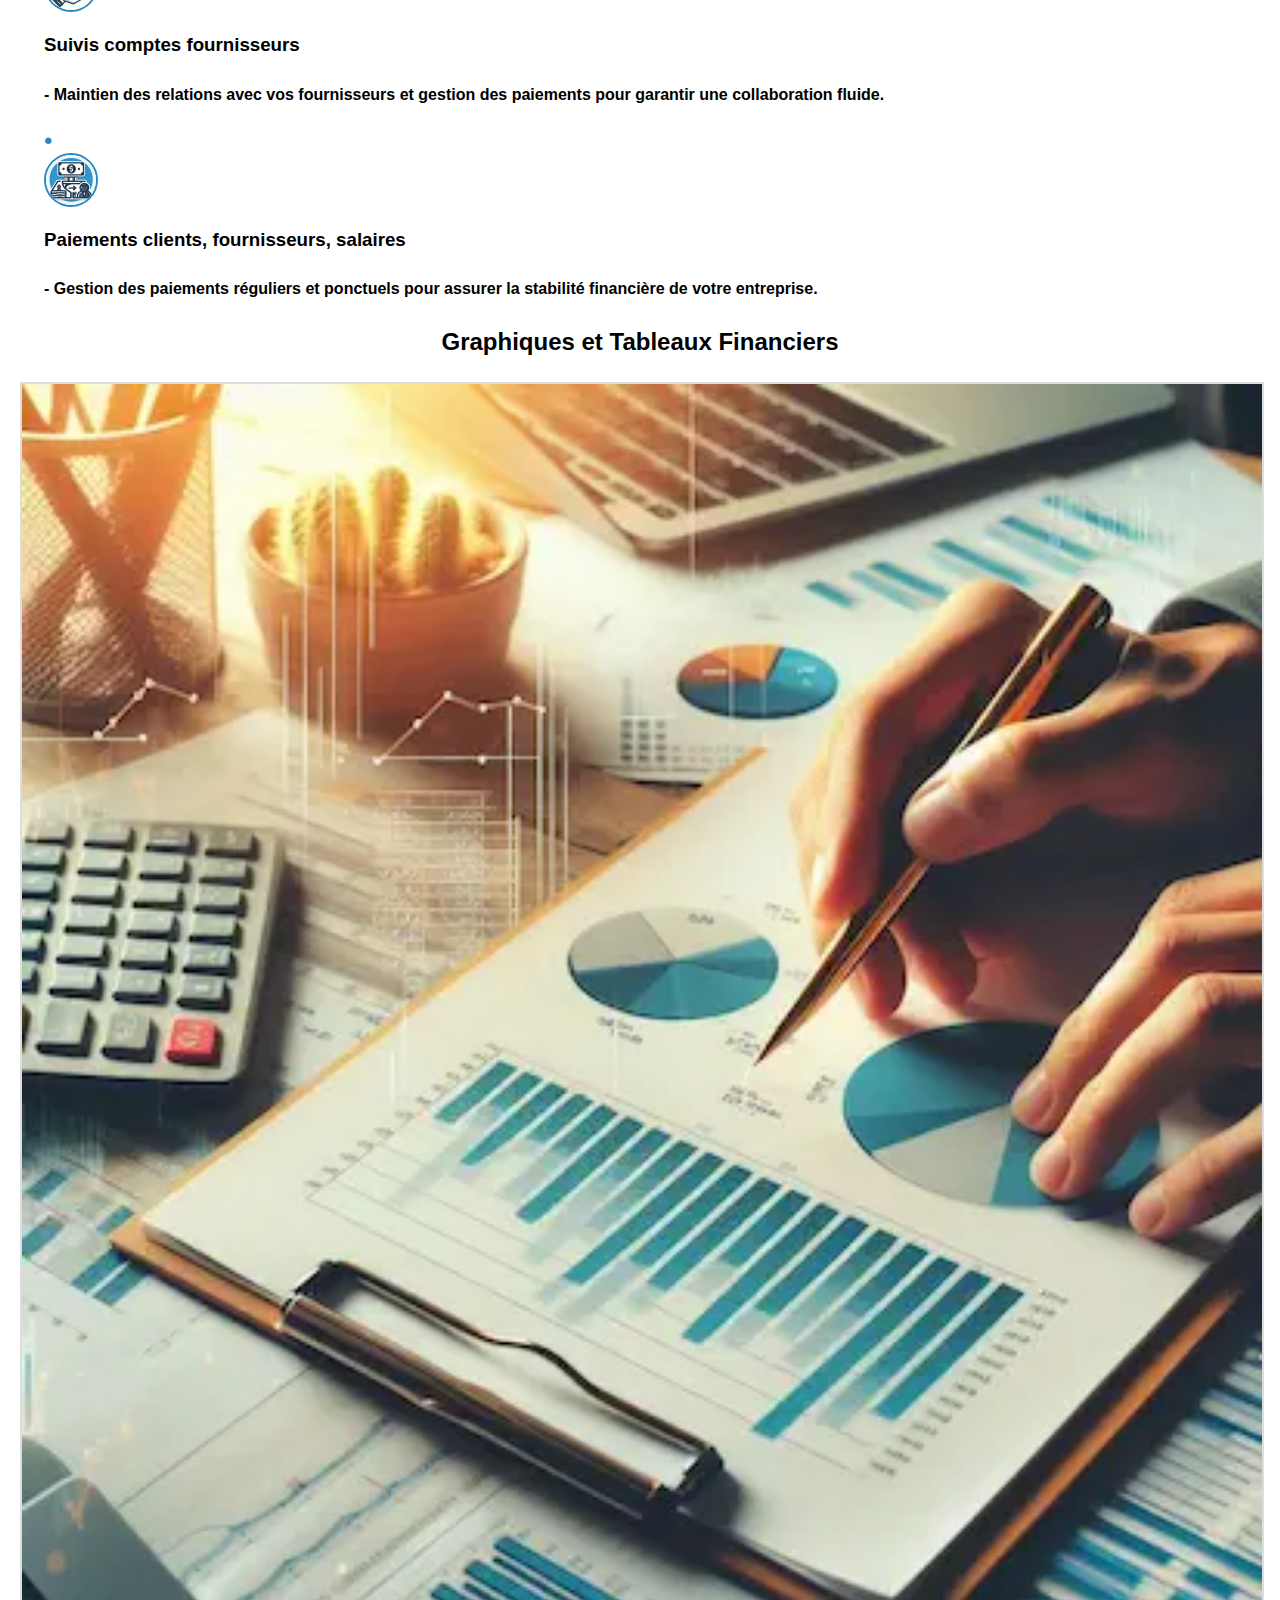
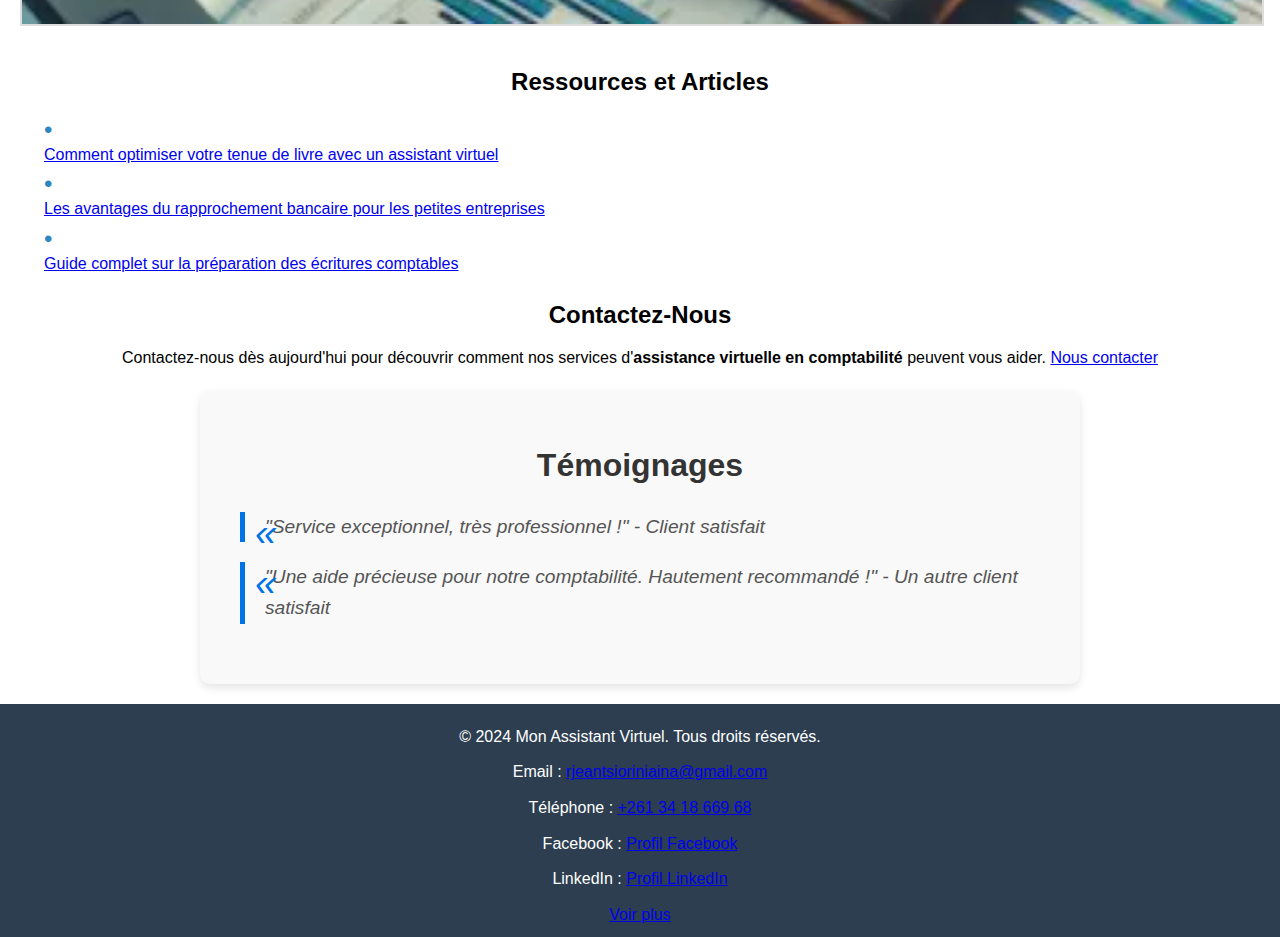
<file: services.html>
<!DOCTYPE html>
<html lang="fr">
<head>
    <meta charset="UTF-8">
    <meta name="viewport" content="width=device-width, initial-scale=1.0">
    <title>Services d'assistant virtuel en Comptabilité</title>
    <link rel="stylesheet" href="css/styles.css">

    <!-- Meta Description pour SEO -->
    <meta name="description" content="Découvrez les services comptables par votre virtuel assistant : Tenue de livre, rapprochement bancaire, comptabilisation des écritures comptables.">

    <!-- Meta Keywords pour SEO -->
    <meta name="keywords" content="assistance virtuelle, tenue de livre, assistante virtuelle, assistant virtuel, rapprochement bancaire, écritures comptables, comptabilisation, expert comptable">

    <!-- URL canonique -->
    <link rel="canonical" href="https://rjeantsioriniaina.github.io/virtuelcomptable/services.html" />
       <!-- Directive d'indexation -->
    <meta name="robots" content="index, follow">
    
    <!-- Meta pour Réseaux Sociaux - Open Graph -->
    <meta property="og:title" content="Services d'assistant virtuel en Comptabilité">
    <meta property="og:description" content="Découvrez les services comptables offerts par votre assistant virtuel : tenue de livre, rapprochement bancaire, pré-comptabilité, préparation et comptabilisation des écritures comptables, suivis des comptes clients et fournisseurs, paiements.">
    <meta property="og:type" content="website">
    <meta property="og:url" content="https://rjeantsioriniaina.github.io/virtuelcomptable/services.html">
    <meta property="og:image" content="https://rjeantsioriniaina.github.io/virtuelcomptable/images/mes-services.webp">

    <!-- Meta pour Twitter Cards -->
    <meta name="twitter:card" content="summary_large_image">
    <meta name="twitter:title" content="Services d'Assistance Virtuelle en Comptabilité">
    <meta name="twitter:description" content="Découvrez les services comptables offerts par votre assistant virtuel : tenue de livre, rapprochement bancaire, pré-comptabilité, préparation et comptabilisation des écritures comptables, suivis des comptes clients et fournisseurs, paiements.">
    <meta name="twitter:image" content="https://rjeantsioriniaina.github.io/virtuelcomptable/images/mes-services.webp">
    <meta name="twitter:site" content="https://rjeantsioriniaina.github.io/virtuelcomptable/services.html">
</head>
<body>
    <header>
        <h1>Mes Services d'assistant virtuel en Comptabilité</h1>
        <nav>
            <a href="index.html">Accueil</a>
            <a href="about.html">À Propos</a>
            <a href="contact.html">Contact</a>
        </nav>
    </header>
    <main>
        <section>
            <img src="images/Assistant-Virtuel.webp" alt="Services d'assistance virtuelle en comptabilité" class="responsive-img" width="800" height="600" itemprop="image"> 
            <h2>Ce Que Je Propose pour comptable:</h2>
            <ul> 
                <li><img src="images/bookkeeping-icon.webp" alt="Icône Tenue de livre"> <h3>Tenue de livre</h3> <h4>- Une gestion précise et fiable de vos livres comptables, assurant une transparence totale de vos finances.</h4></li>
                <li><img src="images/bank-reconciliation-icon.webp" alt="Icône Rapprochement bancaire"> <h3>Rapprochement bancaire</h3> <h4>- Nous vérifions la concordance entre vos relevés bancaires et vos registres comptables pour éviter toute anomalie.</h4></li> 
                <li><img src="images/pre-accounting-icon.webp" alt="Icône Pré-comptabilité"> <h3>Pré-comptabilité</h3> <h4>- Préparation initiale et organisation des documents comptables afin de simplifier les tâches de fin de mois et les audits.</h4></li> 
                <li><img src="images/accounting-icon.webp" alt="Icône Préparation des écritures comptables"> <h3>Préparation des écritures comptables</h3> <h4>- Saisie et comptabilisation des transactions financières en temps réel pour une gestion efficace.</h4></li> 
                <li><img src="images/accounting-icon.webp" alt="Icône Comptabilisation des écritures comptables"> <h3>Comptabilisation des écritures comptables</h3> <h4>- Enregistrement détaillé des transactions pour un suivi précis.</h4></li> 
                <li><img src="images/client-management-icon.webp" alt="Icône Suivis comptes clients"> <h3>Suivis comptes clients</h3> <h4>- Gestion des créances clients pour optimiser vos flux de trésorerie.</li> 
                <li><img src="images/supplier-management-icon.webp" alt="Icône Suivis comptes fournisseurs"> <h3>Suivis comptes fournisseurs</h3> <h4>- Maintien des relations avec vos fournisseurs et gestion des paiements pour garantir une collaboration fluide.</h4></li> 
                <li><img src="images/payment-icon.webp" alt="Icône Paiements clients, fournisseurs, salaires"> <h3>Paiements clients, fournisseurs, salaires</h3> <h4>- Gestion des paiements réguliers et ponctuels pour assurer la stabilité financière de votre entreprise.</h4></li> 
            </ul>
        </section>
        <section>
            <h2>Graphiques et Tableaux Financiers</h2> 
            <img src="images/financial-charts.webp" alt="Graphiques et tableaux financiers de comptabilité" class="responsive-img" width="800" height="600" itemprop="image"> 
        </section>
        <section>
            <h2>Ressources et Articles</h2>
            <ul>
                <li><a href="blog/optimiser-tenue-de-livre.html">Comment optimiser votre tenue de livre avec un assistant virtuel</a></li>
                <li><a href="blog/avantages-rapprochement-bancaire.html">Les avantages du rapprochement bancaire pour les petites entreprises</a></li>
                <li><a href="blog/guide-preparation-ecritures-comptables.html">Guide complet sur la préparation des écritures comptables</a></li>
            </ul>
        </section>
        <section>
            <h2>Contactez-Nous</h2>
            <p>Contactez-nous dès aujourd'hui pour découvrir comment nos services d'<strong>assistance virtuelle en comptabilité</strong> peuvent vous aider. <a href="contact.html" class="cta-button">Nous contacter</a></p>
        </section>
        <section class="temoignages"> 
            <h2>Témoignages</h2> 
            <blockquote>"Service exceptionnel, très professionnel !" - Client satisfait</blockquote>
            <blockquote>"Une aide précieuse pour notre comptabilité. Hautement recommandé !" - Un autre client satisfait</blockquote>
        </section>
    </main>
    <footer>
        <p>&copy; 2024 Mon Assistant Virtuel. Tous droits réservés.</p>
        <p>Email : <a href="mailto:rjeantsioriniaina@gmail.com">rjeantsioriniaina@gmail.com</a></p>
        <p>Téléphone : <a href="tel:+261 34 18 669 68">+261 34 18 669 68</a></p>
        <p>Facebook : <a href="https://www.facebook.com/@hajatina.randrianantenaina/" target="_blank">Profil Facebook</a></p>
        <p>LinkedIn : <a href="https://www.linkedin.com/in/jean-tsioriniaina-984998340" target="_blank">Profil LinkedIn</a></p>
        <a href="https://rjeantsioriniaina.github.io/virtuelcomptable/sitemap.xml" class="button">Voir plus</a>
    </footer>
</body>
</html>
</file>
<file: css/styles.css>
body {
    font-family: Arial, sans-serif;
    margin: 0;
    padding: 0;
    box-sizing: border-box;
    line-height: 1.6;
}

header {
    background: #2E86C1; /* Bleu professionnel */
    color: white;
    padding: 1em 0;
    text-align: center;
}

nav a {
    color: white;
    margin: 0 15px;
    text-decoration: none;
}

main {
    padding: 20px;
    min-height: 80vh;
}

h1, h2, p {
    text-align: center;
    margin: 10px 0;
}

section {
    margin: 20px 0;
}

ul {
    list-style-type: none; /* Suppression des puces par défaut */
    padding: 0;
}

ul li {
    margin: 5px 0;
    padding-left: 1.5em;
    position: relative;
}

ul li::before {
    content: '•'; /* Utilisation de puces */
    position: relative;
    display: flex; 
    align-items: center;
    left: 0;
    color: #2E86C1; /* Même couleur que le header pour cohérence */
    font-size: 1.5em;
    line-height: 1em; /* Aligner verticalement avec le texte */
}


footer {
    background: #2C3E50; /* Gris foncé contrasté */
    color: white;
    text-align: center;
    padding: 10px 0;
    position: relative;
    bottom: 0;
    width: 100%;
}

/* Témoignages */
section.temoignages p {
    text-align: center;
    font-style: italic;
    margin: 10px auto;
    max-width: 800px;
}
/* Autres styles restent les mêmes */

ul li img {
    width: 50px; /* Ajustez la taille selon vos besoins */
    height: 50px; /* Maintenir la même hauteur pour garder les proportions */
    margin-right: 10px; /* Un peu d'espace entre l'icône et le texte */
    vertical-align: middle; /* Aligne l'icône avec le texte */
    border-radius: 50%; /* Transforme l'image en cercle */ 
    margin-right: 10px; /* Un peu d'espace entre l'icône et le texte */ 
    border: 2px solid #2E86C1; /* Ajoute une bordure colorée autour de l'icône */
}
/* CSS pour les images avec la classe 'responsive-img' */
    .responsive-img {
        width: 100%;
        height: auto;
        border: 2px solid #ddd; /* Exemple de bordure */
        margin: 10px 0; /* Espacement vertical */
    }

/* Autres styles restent les mêmes */

nav {
    display: flex;
    justify-content: center; /* Centre les liens de navigation */
    background-color: #2E86C1; /* Couleur de fond de la barre de navigation */
    padding: 1em 0;
}

nav a {
    color: white;
    margin: 0 15px;
    text-decoration: none;
    font-weight: bold; /* Texte en gras pour plus de visibilité */
    padding: 0.5em 1em; /* Ajoute du padding pour augmenter la zone cliquable */
    border-radius: 5px; /* Bordure arrondie pour un meilleur design */
    transition: background-color 0.3s; /* Effet de transition pour le hover */
}

nav a:hover {
    background-color: #1B4F72; /* Change la couleur de fond au survol */
}

nav a:active {
    background-color: #1A5276; /* Change la couleur de fond quand activé */
}

/* Styles pour les champs de formulaire */
form {
    max-width: 600px; /* Limite la largeur maximale du formulaire */
    margin: 0 auto; /* Centre le formulaire horizontalement */
    padding: 20px;
    background-color: #f4f4f4; /* Couleur de fond du formulaire */
    border-radius: 10px; /* Bordures arrondies pour un meilleur design */
    box-shadow: 0 0 10px rgba(0, 0, 0, 0.1); /* Ombre pour un effet de profondeur */
}

form label {
    display: block;
    margin-bottom: 8px;
    font-weight: bold;
    color: #333;
}

form input[type="text"],
form input[type="email"],
form textarea {
    width: 100%;
    padding: 10px;
    margin-bottom: 15px;
    border: 1px solid #ccc;
    border-radius: 5px; /* Bordures arrondies pour les champs */
    box-sizing: border-box;
    font-size: 16px;
    font-family: Arial, sans-serif;
}

form textarea {
    resize: vertical; /* Permet de redimensionner verticalement uniquement */
    height: 150px; /* Hauteur par défaut pour le champ de message */
}

form button[type="submit"] {
    background-color: #2E86C1; /* Couleur de fond du bouton */
    color: white;
    padding: 10px 20px;
    border: none;
    border-radius: 5px;
    cursor: pointer;
    font-size: 16px;
    font-weight: bold;
    transition: background-color 0.3s ease;
}

form button[type="submit"]:hover {
    background-color: #1A5276; /* Couleur de fond au survol du bouton */
}
/* Style pour la section des témoignages */
.temoignages {
    background-color: #f9f9f9;
    padding: 40px;
    border-radius: 10px;
    box-shadow: 0 4px 8px rgba(0, 0, 0, 0.1);
    max-width: 800px;
    margin: 0 auto;
}

.temoignages h2 {
    font-size: 2em;
    color: #333;
    text-align: center;
    margin-bottom: 20px;
    font-family: 'Arial', sans-serif;
}

.temoignages blockquote {
    font-size: 1.2em;
    color: #555;
    font-style: italic;
    border-left: 5px solid #0073e6;
    padding-left: 20px;
    margin: 20px 0;
    position: relative;
}

.temoignages blockquote:before {
    content: open-quote;
    font-size: 2em;
    color: #0073e6;
    position: absolute;
    left: 10px;
    top: -10px;
}

.temoignages cite {
    display: block;
    text-align: right;
    color: #888;
    font-size: 0.9em;
    margin-top: 10px;
    font-family: 'Georgia', serif;
}

.temoignages blockquote:hover {
    background-color: #e9f4ff;
}
@media (max-width: 600px) {
    .temoignages {
        padding: 20px;
    }

    .temoignages h2 {
        font-size: 1.5em;
    }

    .temoignages blockquote {
        font-size: 1em;
        padding-left: 15px;
    }
}
</file>
